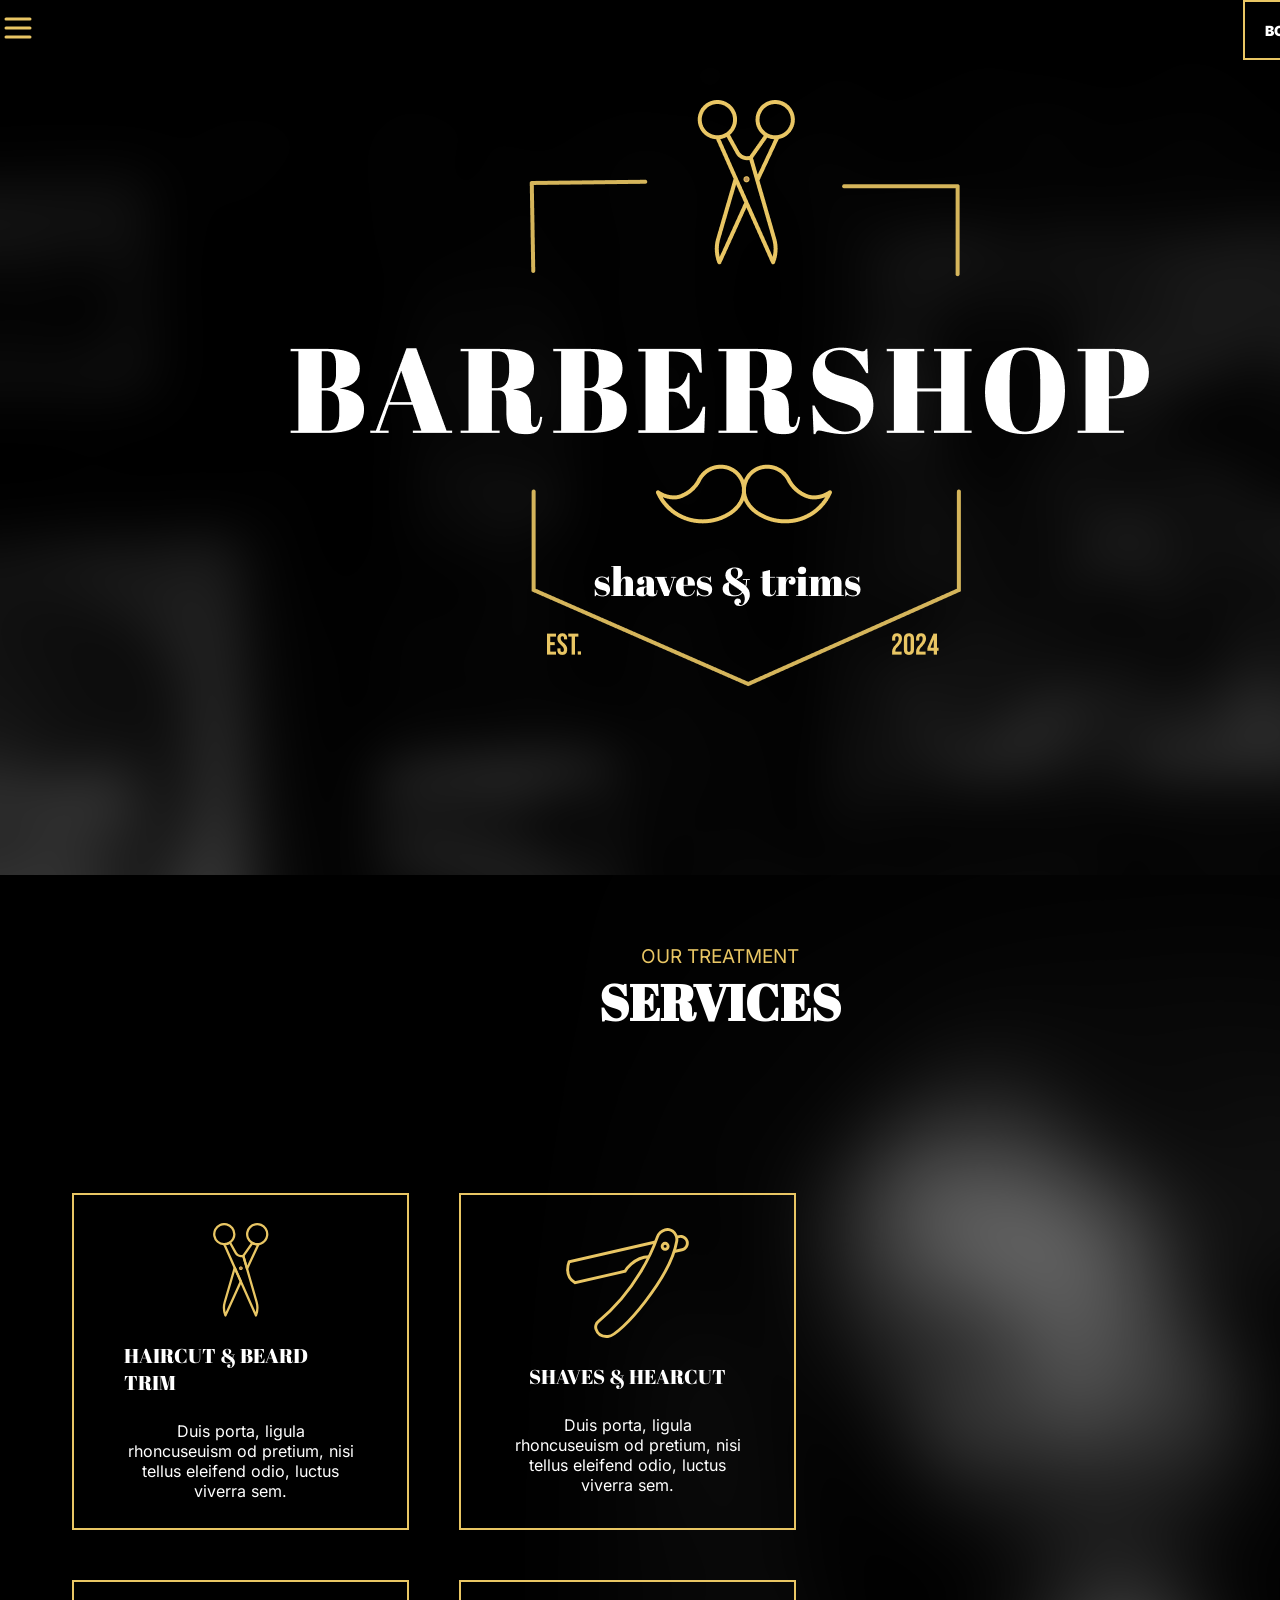
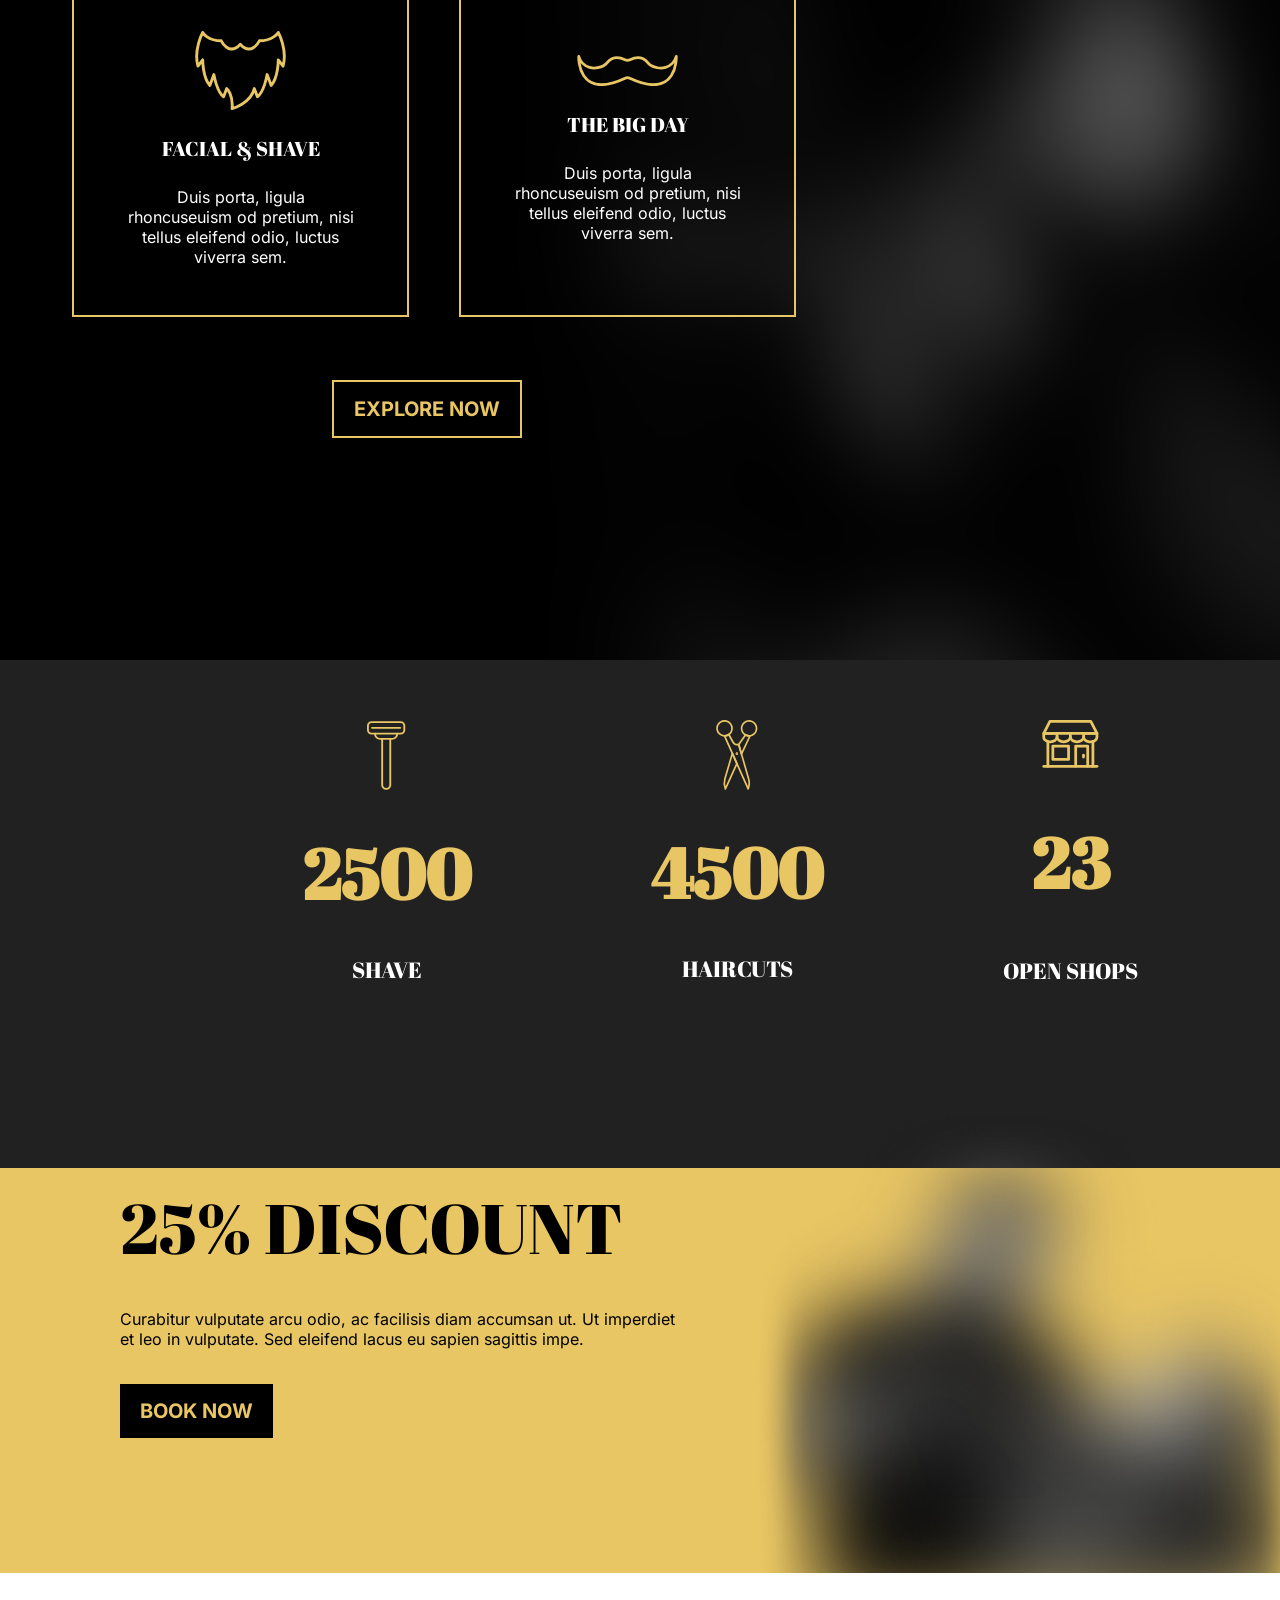
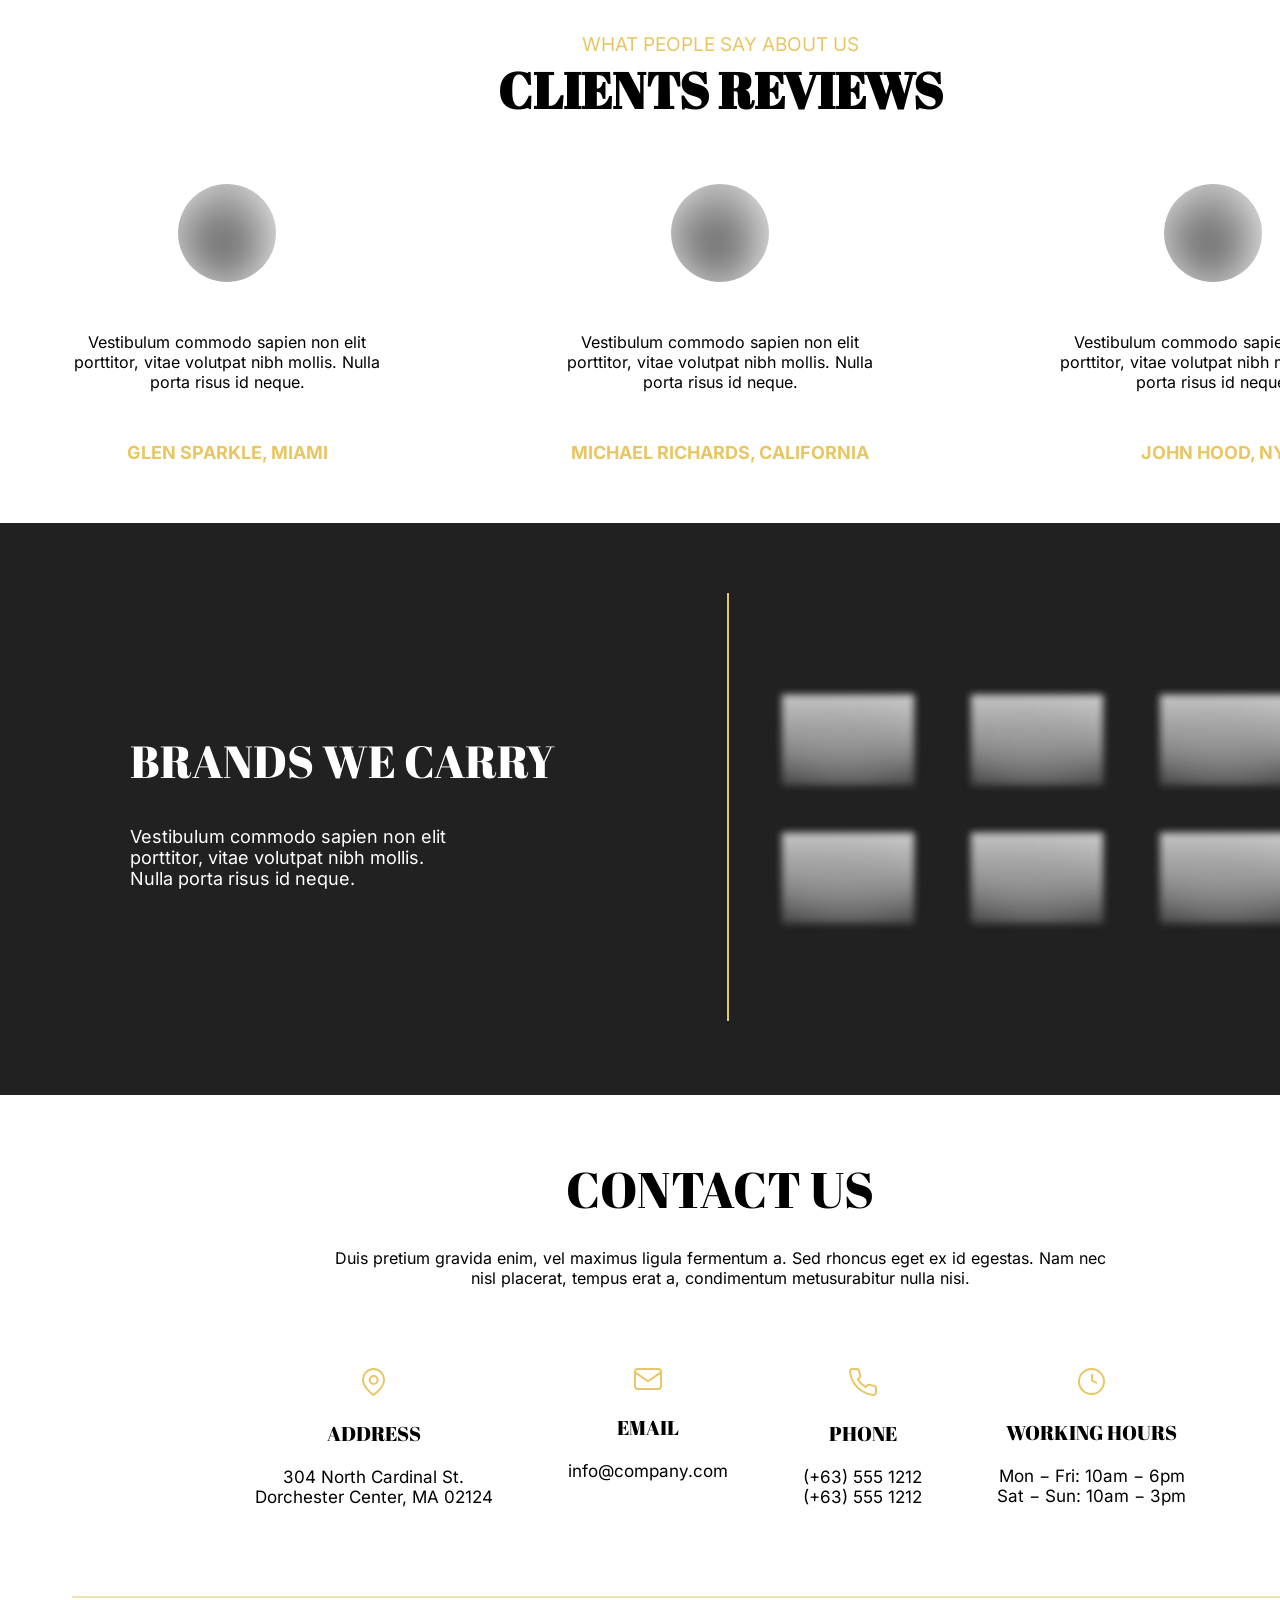
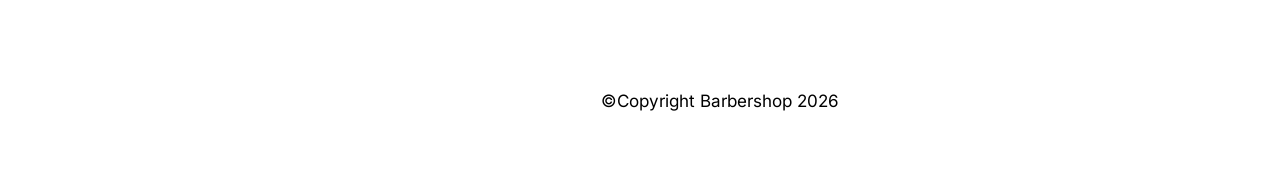
<file: index.html>
<!doctype html>
<html lang="en">
  <head>
    <meta charset="UTF-8" />
    <meta name="viewport" content="width=device-width, initial-scale=1.0" />
    <link rel="stylesheet" href="styles.css" />
    <title>Barbershop</title>
  </head>
  <body>
    <header>
      <nav class="nav-bar">
        <input type="checkbox" id="bar-active" />
        <div>
          <label for="bar-active" class="open-menu">
            <img
              src="assets/menu bar icons/burger-menu.svg"
              alt="Open Menu"
              width="36px"
              height="36px"
            />
          </label>
          <label for="bar-active" class="close-menu">
            <img
              src="assets/menu bar icons/close.svg"
              alt="Close Menu"
              width="36px"
              height="36px"
            />
          </label>
        </div>
        <div class="links-container">
          <a href="#main" class="active">Home</a>
          <a href="#service">Services</a>
          <a href="about.html">About Us</a>
          <a href="blog.html">Blog</a>
          <a href="#contact">Contact Us</a>
        </div>
        <a href="contact.html" class="book-btn">book appointment</a>
      </nav>
    </header>

    <main id="main">
      <section class="hero-container inner-container">
        <div class="logo-container">
          <img src="assets/logo.png" alt="main brand logo" />
        </div>
      </section>

      <!-- services -->
      <section class="service inner-container" id="service">
        <div class="service-container">
          <div class="title-container">
            <p class="title">OUR TREATMENT</p>
            <h3 class="subtitle-title">SERVICES</h3>
          </div>
          <div class="service-card-grid">
            <article class="service-card">
              <img
                src="assets/barbershop icons/icon scissors.svg"
                alt="scissors-icon"
                width="62px"
                height="94px"
              />
              <h3 class="service-card-title">HAIRCUT &amp; BEARD TRIM</h3>
              <p>
                Duis porta, ligula rhoncuseuism od pretium, nisi tellus eleifend
                odio, luctus viverra sem.
              </p>
            </article>
            <article class="service-card">
              <img
                src="assets/barbershop icons/icon razor.svg"
                alt="razor-icon"
                width="123px"
                height="110px"
              />
              <h3 class="service-card-title">SHAVES &amp; HEARCUT</h3>
              <p>
                Duis porta, ligula rhoncuseuism od pretium, nisi tellus eleifend
                odio, luctus viverra sem.
              </p>
            </article>
            <article class="service-card">
              <img
                src="assets/barbershop icons/icon beard.svg"
                alt="beard-icon"
                width="91px"
                height="79px"
              />
              <h3 class="service-card-title">FACIAL &amp; SHAVE</h3>
              <p>
                Duis porta, ligula rhoncuseuism od pretium, nisi tellus eleifend
                odio, luctus viverra sem.
              </p>
            </article>
            <article class="service-card">
              <img
                src="assets/barbershop icons/icon_ ustache.svg"
                alt="beard-icon"
                width="107px"
                height="31px"
              />
              <h3 class="service-card-title">THE BIG DAY</h3>
              <p>
                Duis porta, ligula rhoncuseuism od pretium, nisi tellus eleifend
                odio, luctus viverra sem.
              </p>
            </article>
            <div class="explore-btn">
              <a href="service.html">EXPLORE NOW</a>
            </div>
          </div>
        </div>
      </section>

      <!-- banner -->
      <section class="container inner-container">
        <div class="cards">
          <article class="card-1">
            <img
              src="assets/barbershop icons/icon razor (1).svg"
              alt="razor"
              width="39px"
              height="71px"
            />
            <p class="card-title">2500</p>
            <p class="card-title-2">SHAVE</p>
          </article>
          <article class="card-2">
            <img
              src="assets/barbershop icons/icon scissors.svg"
              alt="scissors"
              width="46px"
              height="70px"
            />
            <p class="card-title">4500</p>
            <p class="card-title-2">HAIRCUTS</p>
          </article>
          <article class="card-3">
            <img
              src="assets/barbershop icons/icon barbershop.svg"
              alt="barbershop"
              width="57px"
              height="48px"
            />
            <p class="card-title">23</p>
            <p class="card-title-2">OPEN SHOPS</p>
          </article>
        </div>
        <div class="banner-container">
          <div class="banner-content">
            <h2 class="banner-title">25% DISCOUNT</h2>
            <p class="banner-text">
              Curabitur vulputate arcu odio, ac facilisis diam accumsan ut. Ut
              imperdiet et leo in vulputate. Sed eleifend lacus eu sapien
              sagittis impe.
            </p>
            <a class="banner-btn" href="#">BOOK NOW</a>
          </div>
          <img
            src="assets/banner-img.png"
            alt="banner-photo"
            width="562px"
            height="528px"
          />
        </div>
      </section>

      <!-- reviews -->
      <section class="container inner-container">
        <div class="reviews-container">
          <div class="title-container">
            <p class="title">WHAT PEOPLE SAY ABOUT US</p>
            <h3 class="subtitle-title">CLIENTS REVIEWS</h3>
          </div>
          <div class="review-cards">
            <article class="review-card">
              <span class="circle-logo">
                <img src="assets/circle-logo.svg" alt="circle-logo" />
              </span>
              <p>
                Vestibulum commodo sapien non elit porttitor, vitae volutpat
                nibh mollis. Nulla porta risus id neque.
              </p>
              <h3 class="customer-name">GLEN SPARKLE, MIAMI</h3>
            </article>
            <article class="review-card">
              <span class="circle-logo">
                <img src="assets/circle-logo.svg" alt="circle-logo" />
              </span>
              <p>
                Vestibulum commodo sapien non elit porttitor, vitae volutpat
                nibh mollis. Nulla porta risus id neque.
              </p>
              <h3 class="customer-name">MICHAEL RICHARDS, CALIFORNIA</h3>
            </article>
            <article class="review-card">
              <span class="circle-logo"
                ><img src="assets/circle-logo.svg" alt="circle-logo"
              /></span>
              <p>
                Vestibulum commodo sapien non elit porttitor, vitae volutpat
                nibh mollis. Nulla porta risus id neque.
              </p>
              <h3 class="customer-name">JOHN HOOD, NY</h3>
            </article>
          </div>
        </div>
      </section>

      <!-- brands -->
      <section class="brands inner-container">
        <div class="brand-container">
          <div class="brand-title-container">
            <h2 class="brand-title">BRANDS WE CARRY</h2>
            <p class="brand-text">
              Vestibulum commodo sapien non elit <br />
              porttitor, vitae volutpat nibh mollis. <br />
              Nulla porta risus id neque.
            </p>
          </div>
          <span class="divder">
            <img src="assets/Divider.svg" alt="divider" />
          </span>
          <div class="brand-cards">
            <img
              src="assets/img 2.png"
              alt="white-dim"
              width="150px"
              height="108px"
            />
            <img
              src="assets/img 2.png"
              alt="white-dim"
              width="150px"
              height="108px"
            />
            <img
              src="assets/img 2.png"
              alt="white-dim"
              width="150px"
              height="108px"
            />
            <img
              src="assets/img 2.png"
              alt="white-dim"
              width="150px"
              height="108px"
            />
            <img
              src="assets/img 2.png"
              alt="white-dim"
              width="150px"
              height="108px"
            />
            <img
              src="assets/img 2.png"
              alt="white-dim"
              width="150px"
              height="108px"
            />
          </div>
        </div>
      </section>

      <!-- contacts -->
      <footer class="contacts inner-container" id="contact">
        <div class="contact-container">
          <div class="contact-title-container">
            <h2 class="contact-title">CONTACT US</h2>
            <p class="contact-text">
              Duis pretium gravida enim, vel maximus ligula fermentum a. Sed
              rhoncus eget ex id egestas. Nam nec nisl placerat, tempus erat a,
              condimentum metusurabitur nulla nisi.
            </p>
          </div>

          <div class="contact-cards">
            <div class="contact-card">
              <span
                ><img
                  src="assets/contact icons/icon location.svg"
                  alt="location-icon"
              /></span>
              <h3>ADDRESS</h3>

              <a href="https://maps.app.goo.gl/HhTJJDAcmyVaBoXB7"
                ><p>304 North Cardinal St. Dorchester Center, MA 02124</p></a
              >
            </div>
            <div class="contact-card">
              <span
                ><img
                  src="assets/contact icons/icon envelope.svg"
                  alt="email-icon"
              /></span>
              <h3>EMAIL</h3>
              <a href="mailto:info@company.com">info@company.com</a>
            </div>
            <div class="contact-card">
              <span
                ><img
                  src="assets/contact icons/icon phone.svg"
                  alt="phone-icon"
              /></span>
              <h3>PHONE</h3>
              <span>
                <a href="tel:+635551212">(+63) 555 1212</a>
                <br />
                <a href="tel:+635551212">(+63) 555 1212</a>
              </span>
            </div>
            <div class="contact-card">
              <span
                ><img src="assets/contact icons/Ellipse.svg" alt="clock-icon"
              /></span>
              <h3>WORKING HOURS</h3>
              <span>
                <p>Mon &minus; Fri: 10am &minus; 6pm</p>
                <p>Sat &minus; Sun: 10am &minus; 3pm</p>
              </span>
            </div>
          </div>
          <span><img src="assets/Divider-line.svg" alt="divide-line" /></span>
          <div class="copyright">
            <p>&copy;Copyright Barbershop 2026</p>
          </div>
        </div>
      </footer>
    </main>
  </body>
</html>
</file>
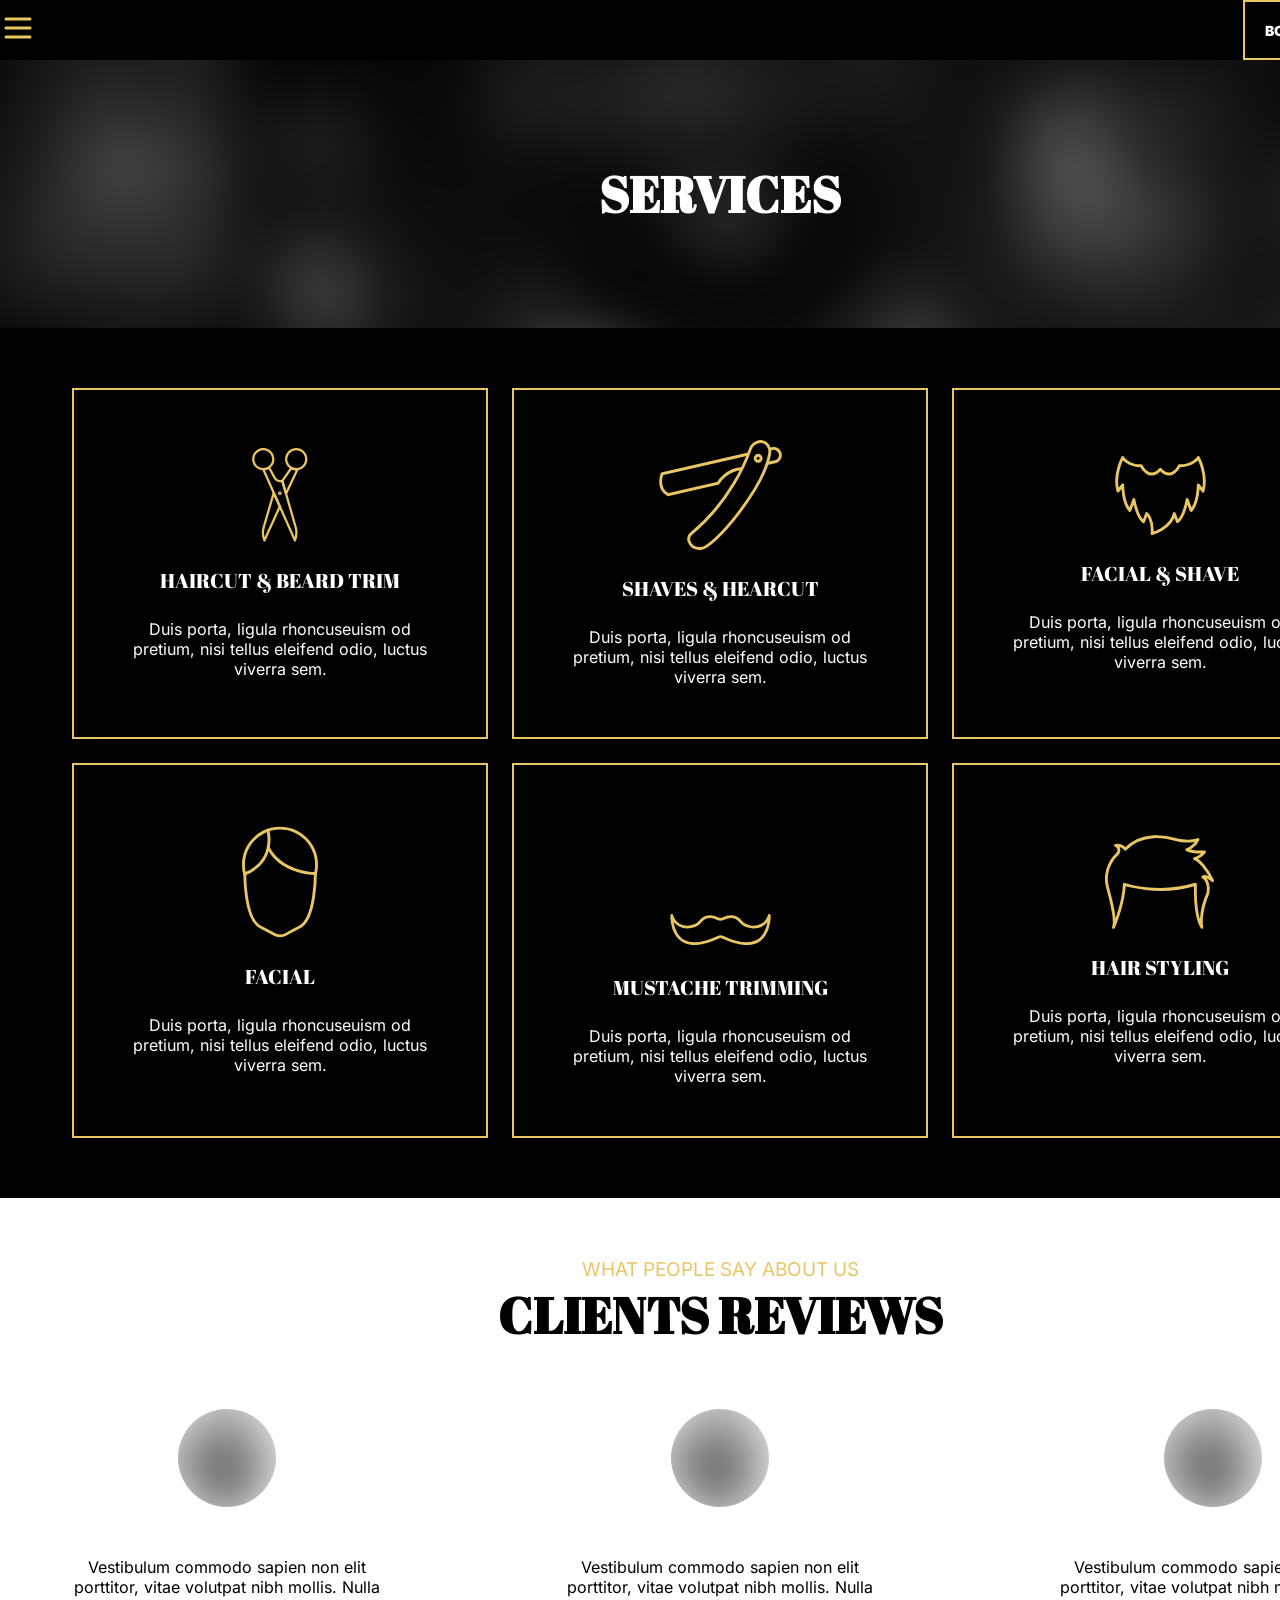
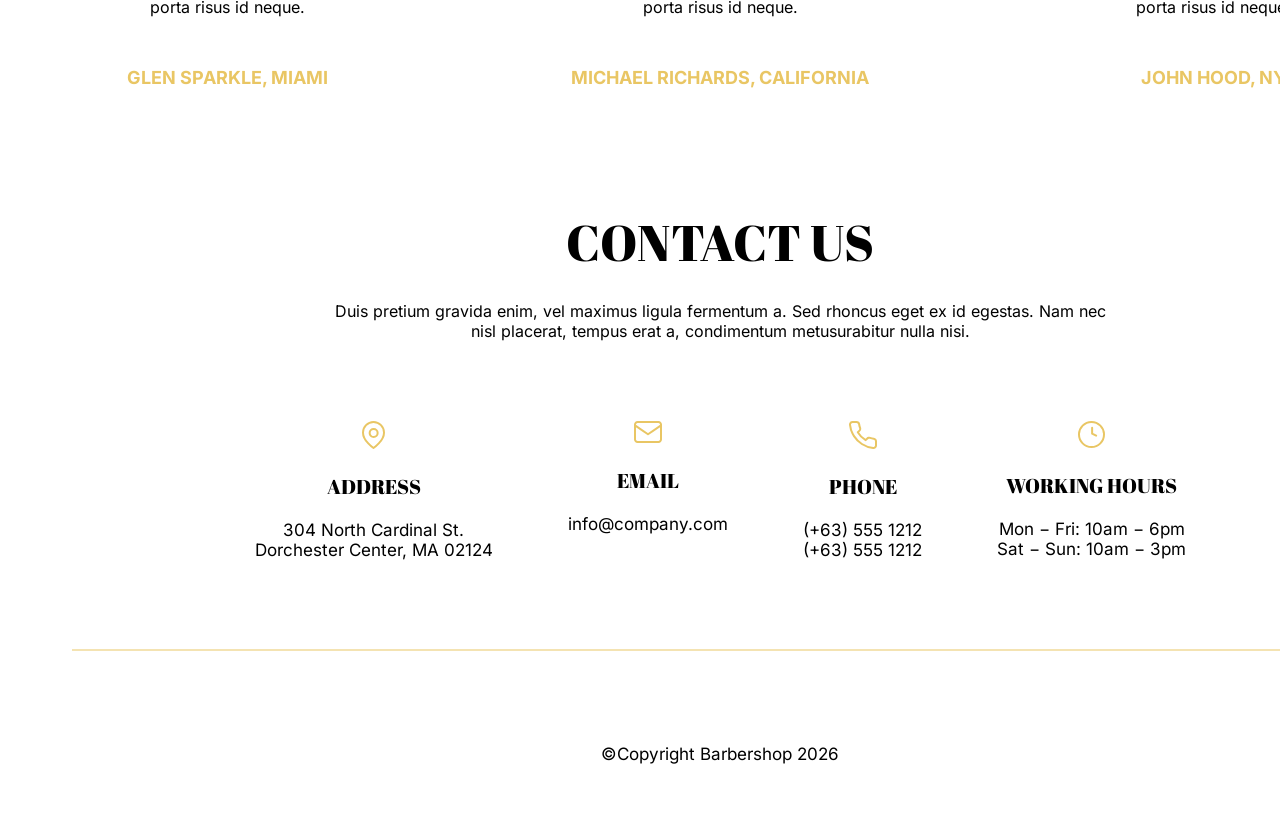
<file: service.html>
<!doctype html>
<html lang="en">
  <head>
    <meta charset="UTF-8" />
    <meta name="viewport" content="width=device-width, initial-scale=1.0" />
    <link rel="stylesheet" href="styles-service.css" />
    <title>Barbershop</title>
  </head>
  <body>
    <header>
      <nav class="nav-bar">
        <input type="checkbox" id="bar-active" />
        <div>
          <label for="bar-active" class="open-menu">
            <img
              src="assets/menu bar icons/burger-menu.svg"
              alt="Open Menu"
              width="36px"
              height="36px"
            />
          </label>
          <label for="bar-active" class="close-menu">
            <img
              src="assets/menu bar icons/close.svg"
              alt="Close Menu"
              width="36px"
              height="36px"
            />
          </label>
        </div>
        <div class="links-container">
          <a href="index.html">Home</a>
          <a href="#service" class="active">Services</a>
          <a href="about.html">About Us</a>
          <a href="blog.html">Blog</a>
          <a href="#contact">Contact Us</a>
        </div>
        <a href="contact.html" class="book-btn">book appointment</a>
      </nav>
    </header>

    <main id="service">
      <section class="service-container inner-container">
        <div class="service-title-container">
          <!-- <p class="title">OUR TREATMENT</p> -->
          <h3 class="subtitle-title">SERVICES</h3>
        </div>
      </section>

      <!-- services -->
      <section class="service inner-container" id="service">
        <div class="service-card-container">
          <!-- <div class="title-container">
            <p class="title">OUR TREATMENT</p>
            <h3 class="subtitle-title">SERVICES</h3>
          </div> -->
          <div class="service-card-grid">
            <article class="service-card">
              <img
                src="assets/barbershop icons/icon scissors.svg"
                alt="scissors-icon"
                width="62px"
                height="94px"
              />
              <h3 class="service-card-title">HAIRCUT &amp; BEARD TRIM</h3>
              <p>
                Duis porta, ligula rhoncuseuism od pretium, nisi tellus eleifend
                odio, luctus viverra sem.
              </p>
            </article>
            <article class="service-card">
              <img
                src="assets/barbershop icons/icon razor.svg"
                alt="razor-icon"
                width="123px"
                height="110px"
              />
              <h3 class="service-card-title">SHAVES &amp; HEARCUT</h3>
              <p>
                Duis porta, ligula rhoncuseuism od pretium, nisi tellus eleifend
                odio, luctus viverra sem.
              </p>
            </article>
            <article class="service-card">
              <img
                src="assets/barbershop icons/icon beard.svg"
                alt="beard-icon"
                width="91px"
                height="79px"
              />
              <h3 class="service-card-title">FACIAL &amp; SHAVE</h3>
              <p>
                Duis porta, ligula rhoncuseuism od pretium, nisi tellus eleifend
                odio, luctus viverra sem.
              </p>
            </article>
            <article class="service-card">
              <img
                src="assets/barbershop icons/icon facial.svg"
                alt="beard-icon"
                width="76px"
                height="112px"
              />
              <h3 class="service-card-title">FACIAL</h3>
              <p>
                Duis porta, ligula rhoncuseuism od pretium, nisi tellus eleifend
                odio, luctus viverra sem.
              </p>
            </article>
            <article class="service-card">
              <span class="ustache">
                <img
                  src="assets/barbershop icons/icon_ ustache.svg"
                  alt="beard-icon"
                  width="107px"
                  height="31px"
              /></span>
              <h3 class="service-card-title">MUSTACHE TRIMMING</h3>
              <p>
                Duis porta, ligula rhoncuseuism od pretium, nisi tellus eleifend
                odio, luctus viverra sem.
              </p>
            </article>
            <article class="service-card">
              <img
                src="assets/barbershop icons/icon hair.svg"
                alt="beard-icon"
                width="110px"
                height="94px"
              />
              <h3 class="service-card-title">HAIR STYLING</h3>
              <p>
                Duis porta, ligula rhoncuseuism od pretium, nisi tellus eleifend
                odio, luctus viverra sem.
              </p>
            </article>
            <!-- <div class="explore-btn">
              <a href="service.html">EXPLORE NOW</a>
            </div> -->
          </div>
        </div>
      </section>

      <!-- banner
      <section class="container inner-container">
        <div class="price-cards">
          <div class="price-card">
            <h3>Haircut</h3>
            <span style="width: 259px; height: 30px"
              ><img src="assets/Divider-line.svg" alt="line"
            /></span>
            <h3>$20</h3>
            <p>
              Nulla eleifend pulvinar purus, molestie euismod odio imperdiet ac.
              Ut sit amet erat nec.
            </p>
          </div>
        </div>
      </section> -->

      <!-- reviews -->
      <section class="container inner-container">
        <div class="reviews-container">
          <div class="title-container">
            <p class="title">WHAT PEOPLE SAY ABOUT US</p>
            <h3 class="subtitle-title">CLIENTS REVIEWS</h3>
          </div>
          <div class="review-cards">
            <article class="review-card">
              <span class="circle-logo">
                <img src="assets/circle-logo.svg" alt="circle-logo" />
              </span>
              <p>
                Vestibulum commodo sapien non elit porttitor, vitae volutpat
                nibh mollis. Nulla porta risus id neque.
              </p>
              <h3 class="customer-name">GLEN SPARKLE, MIAMI</h3>
            </article>
            <article class="review-card">
              <span class="circle-logo">
                <img src="assets/circle-logo.svg" alt="circle-logo" />
              </span>
              <p>
                Vestibulum commodo sapien non elit porttitor, vitae volutpat
                nibh mollis. Nulla porta risus id neque.
              </p>
              <h3 class="customer-name">MICHAEL RICHARDS, CALIFORNIA</h3>
            </article>
            <article class="review-card">
              <span class="circle-logo"
                ><img src="assets/circle-logo.svg" alt="circle-logo"
              /></span>
              <p>
                Vestibulum commodo sapien non elit porttitor, vitae volutpat
                nibh mollis. Nulla porta risus id neque.
              </p>
              <h3 class="customer-name">JOHN HOOD, NY</h3>
            </article>
          </div>
        </div>
      </section>

      <!-- brands -->
      <!-- <section class="brands inner-container">
        <div class="brand-container">
          <div class="brand-title-container">
            <h2 class="brand-title">BRANDS WE CARRY</h2>
            <p class="brand-text">
              Vestibulum commodo sapien non elit <br />
              porttitor, vitae volutpat nibh mollis. <br />
              Nulla porta risus id neque.
            </p>
          </div>
          <span class="divder">
            <img src="assets/Divider.svg" alt="divider" />
          </span>
          <div class="brand-cards">
            <img
              src="assets/img 2.png"
              alt="white-dim"
              width="150px"
              height="108px"
            />
            <img
              src="assets/img 2.png"
              alt="white-dim"
              width="150px"
              height="108px"
            />
            <img
              src="assets/img 2.png"
              alt="white-dim"
              width="150px"
              height="108px"
            />
            <img
              src="assets/img 2.png"
              alt="white-dim"
              width="150px"
              height="108px"
            />
            <img
              src="assets/img 2.png"
              alt="white-dim"
              width="150px"
              height="108px"
            />
            <img
              src="assets/img 2.png"
              alt="white-dim"
              width="150px"
              height="108px"
            />
          </div>
        </div>
      </section> -->

      <!-- contacts -->
      <footer class="contacts inner-container" id="contact">
        <div class="contact-container">
          <div class="contact-title-container">
            <h2 class="contact-title">CONTACT US</h2>
            <p class="contact-text">
              Duis pretium gravida enim, vel maximus ligula fermentum a. Sed
              rhoncus eget ex id egestas. Nam nec nisl placerat, tempus erat a,
              condimentum metusurabitur nulla nisi.
            </p>
          </div>

          <div class="contact-cards">
            <div class="contact-card">
              <span
                ><img
                  src="assets/contact icons/icon location.svg"
                  alt="location-icon"
              /></span>
              <h3>ADDRESS</h3>

              <a href="https://maps.app.goo.gl/HhTJJDAcmyVaBoXB7"
                ><p>304 North Cardinal St. Dorchester Center, MA 02124</p></a
              >
            </div>
            <div class="contact-card">
              <span
                ><img
                  src="assets/contact icons/icon envelope.svg"
                  alt="email-icon"
              /></span>
              <h3>EMAIL</h3>
              <a href="mailto:info@company.com">info@company.com</a>
            </div>
            <div class="contact-card">
              <span
                ><img
                  src="assets/contact icons/icon phone.svg"
                  alt="phone-icon"
              /></span>
              <h3>PHONE</h3>
              <span>
                <a href="tel:+635551212">(+63) 555 1212</a>
                <br />
                <a href="tel:+635551212">(+63) 555 1212</a>
              </span>
            </div>
            <div class="contact-card">
              <span
                ><img src="assets/contact icons/Ellipse.svg" alt="clock-icon"
              /></span>
              <h3>WORKING HOURS</h3>
              <span>
                <p>Mon &minus; Fri: 10am &minus; 6pm</p>
                <p>Sat &minus; Sun: 10am &minus; 3pm</p>
              </span>
            </div>
          </div>
          <span><img src="assets/Divider-line.svg" alt="divide-line" /></span>
          <div class="copyright">
            <p>&copy;Copyright Barbershop 2026</p>
          </div>
        </div>
      </footer>
    </main>
  </body>
</html>
</file>
<file: styles.css>
* {
  margin: 0;
  padding: 0;
  box-sizing: border-box;
}
html::-webkit-scrollbar,
body::-webkit-scrollbar {
  display: none;
}
html,
body {
  scrollbar-width: none; /* Firefox */
}
html {
  scroll-behavior: smooth;
}
@font-face {
  font-family: "Abril Fatface";
  src: url("assets/fonts/abril-fatface.ttf");
  font-weight: 400;
  font-display: swap;
}

@font-face {
  font-family: "Bebas Neue";
  src: url("assets/fonts/bebas-neue.ttf");
  font-weight: 400;
  font-display: swap;
}

@font-face {
  font-family: "Inter";
  src: url("assets/fonts/inter-regular.ttf");
  font-weight: 400;
  font-display: swap;
}

@font-face {
  font-family: "Inter";
  src: url("assets/fonts/inter-medium.ttf");
  font-weight: 500;
  font-display: swap;
}

@font-face {
  font-family: "Inter";
  src: url("assets/fonts/inter-semibold.ttf");
  font-weight: 600;
  font-display: swap;
}

@font-face {
  font-family: "Inter";
  src: url("assets/fonts/inter-bold.ttf");
  font-weight: 700;
  font-display: swap;
}

@font-face {
  font-family: "Inter";
  src: url("assets/fonts/inter-black.ttf");
  font-weight: 900;
  font-display: swap;
}

body {
  background-color: #000000;
  color: #ffffff;
  max-width: 1920px;
  font-family: "Inter";
  font-weight: 400;
}

header {
  background-color: #000000;
  position: sticky;
  top: 0;
  width: 100%;
}
/* navigation burger menu */
.nav-bar {
  margin-inline: auto;
  width: 1440px;
  height: 60px;
  display: flex;
  justify-content: space-between;
  align-items: center;
}

#bar-active {
  display: none;
}

.open-menu {
  cursor: pointer;
  display: block;
}

.close-menu {
  display: none;
  cursor: pointer;
}

.links-container {
  display: none;
  flex-direction: row;
  align-items: center;
}

#bar-active:checked ~ div .open-menu {
  display: none;
}

#bar-active:checked ~ div .close-menu {
  display: block;
}

#bar-active:checked ~ .links-container {
  display: flex;
  background-color: #000000;
  height: 100%;
  z-index: 1000;
}

nav a {
  height: 100%;
  padding: 0 20px;
  display: flex;
  align-items: center;
  text-decoration: none;
  color: #979797;
  font-size: 18px;
  font-weight: 800;
}
nav a:hover {
  background-color: #e9c664;
  color: #000000;
}
.active {
  color: #ffffff;
}

.book-btn {
  font-size: 14px;
  font-weight: 800;
  color: #ffffff;
  background-color: #000000;
  border: 2px solid #e9c664;
  padding: 15px 20px;
  text-transform: uppercase;
}
.inner-container {
  width: 1440px;
  margin-inline: auto;
}
.hero-container {
  background-image: url(assets/home-Hero.png);
  display: flex;
  justify-content: center;
  padding: 40px 0 184px 0;
  /* height: 100vh; */
}
.service-container {
  padding-top: 70px;
  background-image: url(assets/img.png);
  background-size: cover;
}
.title-container {
  text-align: center;
}
.title {
  font-size: 19px;
  color: #e9c664;
}
.subtitle-title {
  font-family: "Abril Fatface";
  font-size: 50px;
  letter-spacing: 5%;
}
.service-card-grid {
  display: grid;
  grid-template-columns: auto 1fr;
  gap: 50px;
  margin: 157px 0 0 72px;
}
.service-card {
  border: 2px solid #e9c664;
  width: 337px;
  height: 337px;
  display: flex;
  flex-direction: column;
  align-items: center;
  justify-content: center;
  gap: 25px;
  padding: 50px;
}
.service-card-title {
  font-family: "Abril Fatface";
  font-size: 20px;
  font-weight: 400;
  letter-spacing: 5%;
}
.service-card p {
  font-size: 16px;
  text-align: center;
}
.explore-btn a {
  border: 2px solid #e9c664;
  padding: 15px 20px;
  text-decoration: none;
  font-size: 20px;
  font-weight: bold;
  color: #e9c664;
}
.explore-btn a:hover {
  color: #000000;
  background-color: #e9c664;
}
.explore-btn {
  cursor: pointer;
  position: relative;
  left: 260px;
  margin-top: 30px;
  margin-bottom: 239px;
}

.cards {
  display: flex;
  justify-content: center;
  gap: 180px;
  padding: 60px 72px;
  background-color: #212121;
}
.card-1,
.card-2 {
  display: flex;
  flex-direction: column;
  align-items: center;
  gap: 35px;
}
.card-3 {
  display: flex;
  flex-direction: column;
  align-items: center;
  gap: 47px;
}
.card-title {
  font-family: "Abril Fatface";
  font-size: 70px;
  color: #e9c664;
  font-weight: bold;
  letter-spacing: 5%;
}
.card-title-2 {
  font-family: "Abril Fatface";
  color: #ffffff;
  font-size: 22px;
  letter-spacing: 5%;
}
.banner-container {
  background: linear-gradient(180deg, #212121 0px 123px, #e9c664 0% 80%);
  display: grid;
  grid-template-columns: 1fr 1fr;
  gap: 60px;
  align-items: center;
  padding: 0 120px;
  overflow: hidden;
}
.banner-content {
  display: flex;
  flex-direction: column;
  align-items: start;
  gap: 35px;
}
.banner-title {
  font-family: "Abril Fatface";
  font-size: 70px;
  font-weight: 500;
  letter-spacing: 5%;
  color: #000000;
}
.banner-text {
  font-size: 16px;
  color: #000000;
}
.banner-btn {
  font-size: 20px;
  padding: 15px 20px;
  background-color: #000000;
  color: #e9c664;
  text-decoration: none;
  font-weight: bold;
}
.banner-btn:hover {
  box-shadow: 2px 3px 3px #212121;
}
.banner-container img {
  position: relative;
  top: 62.5px;
  right: -3px;
}

.container {
  background-color: #ffffff;
  color: black;
}

.reviews-container {
  display: grid;
  grid-template-rows: 1fr auto;
  gap: 60px;
  padding: 60px 72px;
}
.review-cards {
  display: flex;
  justify-content: space-between;
  gap: auto;
}

.circle-logo {
  width: 98px;
  height: 98px;
  border-radius: 50%;
}
.review-card {
  display: flex;
  flex-direction: column;
  align-items: center;
  text-align: center;
  gap: 50px;
  width: 310px;
}
.review-card p {
  font-size: 16px;
}
.customer-name {
  color: #e9c664;
  font-size: 18px;
}
.brands {
  background-color: #212121;
}
.brand-container {
  padding: 60px 130px;
  display: grid;
  grid-template-columns: 1fr 5px 1fr;
  gap: 50px;
}
.brand-title-container {
  display: flex;
  flex-direction: column;
  justify-content: center;
  gap: 35px;
}
.brand-title {
  font-family: "Abril Fatface";
  font-weight: 500;
  font-size: 45px;
  color: #ffffff;
  letter-spacing: 5%;
}
.brand-text {
  font-size: 18px;
  color: #ffffff;
}
.brand-cards {
  display: grid;
  grid-template-columns: repeat(3, 1fr);
  grid-template-rows: 108px 108px;
  gap: 30px;
  align-content: center;
}
.contacts {
  background-color: #ffffff;
  color: #000000;
}
.contact-container {
  padding: 60px 72px;
  display: flex;
  flex-direction: column;
  gap: 80px;
}
.contact-title-container {
  display: flex;
  flex-direction: column;
  gap: 25px;
  width: 771px;
  margin-inline: auto;
  text-align: center;
}
.contact-title {
  font-family: "Abril Fatface";
  font-weight: 500;
  font-size: 50px;
  letter-spacing: 5%;
}
.contact-text {
  font-size: 16px;
}

.contact-cards {
  display: grid;
  grid-template-columns: auto 1fr auto auto;
  gap: 75px;
  padding: 0 182px;
}
.contact-card {
  display: flex;
  flex-direction: column;
  gap: 20px;
  align-items: center;
}
.contact-card h3 {
  font-size: 20px;
  font-family: "Abril Fatface";
  font-weight: 500;
  letter-spacing: 5%;
}
.contact-card a {
  text-decoration: none;
  color: #000000;
  font-size: 17px;
  text-align: center;
}
.contact-card p {
  font-size: 17px;
  text-align: center;
}
.copyright p {
  font-size: 17px;
  text-align: center;
}
</file>
<file: styles-service.css>
* {
  margin: 0;
  padding: 0;
  box-sizing: border-box;
}
html::-webkit-scrollbar,
body::-webkit-scrollbar {
  display: none;
}
html,
body {
  scrollbar-width: none; /* Firefox */
}
html {
  scroll-behavior: smooth;
}
@font-face {
  font-family: "Abril Fatface";
  src: url("assets/fonts/abril-fatface.ttf");
  font-weight: 400;
  font-display: swap;
}

@font-face {
  font-family: "Bebas Neue";
  src: url("assets/fonts/bebas-neue.ttf");
  font-weight: 400;
  font-display: swap;
}

@font-face {
  font-family: "Inter";
  src: url("assets/fonts/inter-regular.ttf");
  font-weight: 400;
  font-display: swap;
}

@font-face {
  font-family: "Inter";
  src: url("assets/fonts/inter-medium.ttf");
  font-weight: 500;
  font-display: swap;
}

@font-face {
  font-family: "Inter";
  src: url("assets/fonts/inter-semibold.ttf");
  font-weight: 600;
  font-display: swap;
}

@font-face {
  font-family: "Inter";
  src: url("assets/fonts/inter-bold.ttf");
  font-weight: 700;
  font-display: swap;
}

@font-face {
  font-family: "Inter";
  src: url("assets/fonts/inter-black.ttf");
  font-weight: 900;
  font-display: swap;
}

body {
  background-color: #000000;
  color: #ffffff;
  max-width: 1920px;
  font-family: "Inter";
  font-weight: 400;
}

header {
  background-color: #000000;
  position: sticky;
  top: 0;
  width: 100%;
}
/* navigation burger menu */
.nav-bar {
  margin-inline: auto;
  width: 1440px;
  height: 60px;
  display: flex;
  justify-content: space-between;
  align-items: center;
}

#bar-active {
  display: none;
}

.open-menu {
  cursor: pointer;
  display: block;
}

.close-menu {
  display: none;
  cursor: pointer;
}

.links-container {
  display: none;
  flex-direction: row;
  align-items: center;
}

#bar-active:checked ~ div .open-menu {
  display: none;
}

#bar-active:checked ~ div .close-menu {
  display: block;
}

#bar-active:checked ~ .links-container {
  display: flex;
  background-color: #000000;
  height: 100%;
  z-index: 1000;
}

nav a {
  height: 100%;
  padding: 0 20px;
  display: flex;
  align-items: center;
  text-decoration: none;
  color: #979797;
  font-size: 18px;
  font-weight: 800;
}
nav a:hover {
  background-color: #e9c664;
  color: #000000;
}
.active {
  color: #ffffff;
}

.book-btn {
  font-size: 14px;
  font-weight: 800;
  color: #ffffff;
  background-color: #000000;
  border: 2px solid #e9c664;
  padding: 15px 20px;
  text-transform: uppercase;
}
.inner-container {
  width: 1440px;
  margin-inline: auto;
}
.service-container {
  background-image: url(assets/service-bg.png);
  background-size: cover;
  display: flex;
  justify-content: center;
  /* padding: 40px 0 184px 0; */
  height: 100%;
}
/* .service-container {
  padding-top: 70px;
  background-image: url(assets/img.png);
} */

.service-title-container {
  text-align: center;
  padding: 100px 0;
}
.title-container {
  text-align: center;
}
.title {
  font-size: 19px;
  color: #e9c664;
}
.subtitle-title {
  font-family: "Abril Fatface";
  font-size: 50px;
  letter-spacing: 5%;
}
.service-card-grid {
  display: grid;
  grid-template-columns: repeat(3, 1fr);
  gap: 24px;
  padding: 60px 72px;
}
.service-card {
  border: 2px solid #e9c664;
  width: 100%;
  height: 100%;
  display: flex;
  flex-direction: column;
  align-items: center;
  justify-content: center;
  gap: 25px;
  padding: 50px;
}
.ustache {
  padding-top: 99px;
}
.service-card-title {
  font-family: "Abril Fatface";
  font-size: 20px;
  font-weight: 400;
  letter-spacing: 5%;
}
.service-card p {
  font-size: 16px;
  text-align: center;
}
/* .explore-btn a {
  border: 2px solid #e9c664;
  padding: 15px 20px;
  text-decoration: none;
  font-size: 20px;
  font-weight: bold;
  color: #e9c664;
}
.explore-btn a:hover {
  color: #000000;
  background-color: #e9c664;
}
.explore-btn {
  cursor: pointer;
  position: relative;
  left: 260px;
  margin-top: 30px;
  margin-bottom: 239px;
} */

/* .cards {
  display: flex;
  justify-content: center;
  gap: 180px;
  padding: 60px 72px;
  background-color: #212121;
}
.card-1,
.card-2 {
  display: flex;
  flex-direction: column;
  align-items: center;
  gap: 35px;
}
.card-3 {
  display: flex;
  flex-direction: column;
  align-items: center;
  gap: 47px;
}
.card-title {
  font-family: "Abril Fatface";
  font-size: 70px;
  color: #e9c664;
  font-weight: bold;
  letter-spacing: 5%;
}
.card-title-2 {
  font-family: "Abril Fatface";
  color: #ffffff;
  font-size: 22px;
  letter-spacing: 5%;
}
.banner-container {
  background: linear-gradient(180deg, #212121 0px 123px, #e9c664 0% 80%);
  display: grid;
  grid-template-columns: 1fr 1fr;
  gap: 60px;
  align-items: center;
  padding: 0 120px;
  overflow: hidden;
}
.banner-content {
  display: flex;
  flex-direction: column;
  align-items: start;
  gap: 35px;
}
.banner-title {
  font-family: "Abril Fatface";
  font-size: 70px;
  font-weight: 500;
  letter-spacing: 5%;
  color: #000000;
}
.banner-text {
  font-size: 16px;
  color: #000000;
}
.banner-btn {
  font-size: 20px;
  padding: 15px 20px;
  background-color: #000000;
  color: #e9c664;
  text-decoration: none;
  font-weight: bold;
}
.banner-btn:hover {
  box-shadow: 2px 3px 3px #212121;
}
.banner-container img {
  position: relative;
  top: 62.5px;
  right: -3px;
}
 /* reviews */
.container {
  background-color: #ffffff;
  color: black;
}

.reviews-container {
  display: grid;
  grid-template-rows: 1fr auto;
  gap: 60px;
  padding: 60px 72px;
}
.review-cards {
  display: flex;
  justify-content: space-between;
  gap: auto;
}

.circle-logo {
  width: 98px;
  height: 98px;
  border-radius: 50%;
}
.review-card {
  display: flex;
  flex-direction: column;
  align-items: center;
  text-align: center;
  gap: 50px;
  width: 310px;
}
.review-card p {
  font-size: 16px;
}
.customer-name {
  color: #e9c664;
  font-size: 18px;
}

/*
.brands {
  background-color: #212121;
}
.brand-container {
  padding: 60px 130px;
  display: grid;
  grid-template-columns: 1fr 5px 1fr;
  gap: 50px;
}
.brand-title-container {
  display: flex;
  flex-direction: column;
  justify-content: center;
  gap: 35px;
}
.brand-title {
  font-family: "Abril Fatface";
  font-weight: 500;
  font-size: 45px;
  color: #ffffff;
  letter-spacing: 5%;
}
.brand-text {
  font-size: 18px;
  color: #ffffff;
}
.brand-cards {
  display: grid;
  grid-template-columns: repeat(3, 1fr);
  grid-template-rows: 108px 108px;
  gap: 30px;
  align-content: center;
} */
.contacts {
  background-color: #ffffff;
  color: #000000;
}
.contact-container {
  padding: 60px 72px;
  display: flex;
  flex-direction: column;
  gap: 80px;
}
.contact-title-container {
  display: flex;
  flex-direction: column;
  gap: 25px;
  width: 771px;
  margin-inline: auto;
  text-align: center;
}
.contact-title {
  font-family: "Abril Fatface";
  font-weight: 500;
  font-size: 50px;
  letter-spacing: 5%;
}
.contact-text {
  font-size: 16px;
}

.contact-cards {
  display: grid;
  grid-template-columns: auto 1fr auto auto;
  gap: 75px;
  padding: 0 182px;
}
.contact-card {
  display: flex;
  flex-direction: column;
  gap: 20px;
  align-items: center;
}
.contact-card h3 {
  font-size: 20px;
  font-family: "Abril Fatface";
  font-weight: 500;
  letter-spacing: 5%;
}
.contact-card a {
  text-decoration: none;
  color: #000000;
  font-size: 17px;
  text-align: center;
}
.contact-card p {
  font-size: 17px;
  text-align: center;
}
.copyright p {
  font-size: 17px;
  text-align: center;
}
</file>
